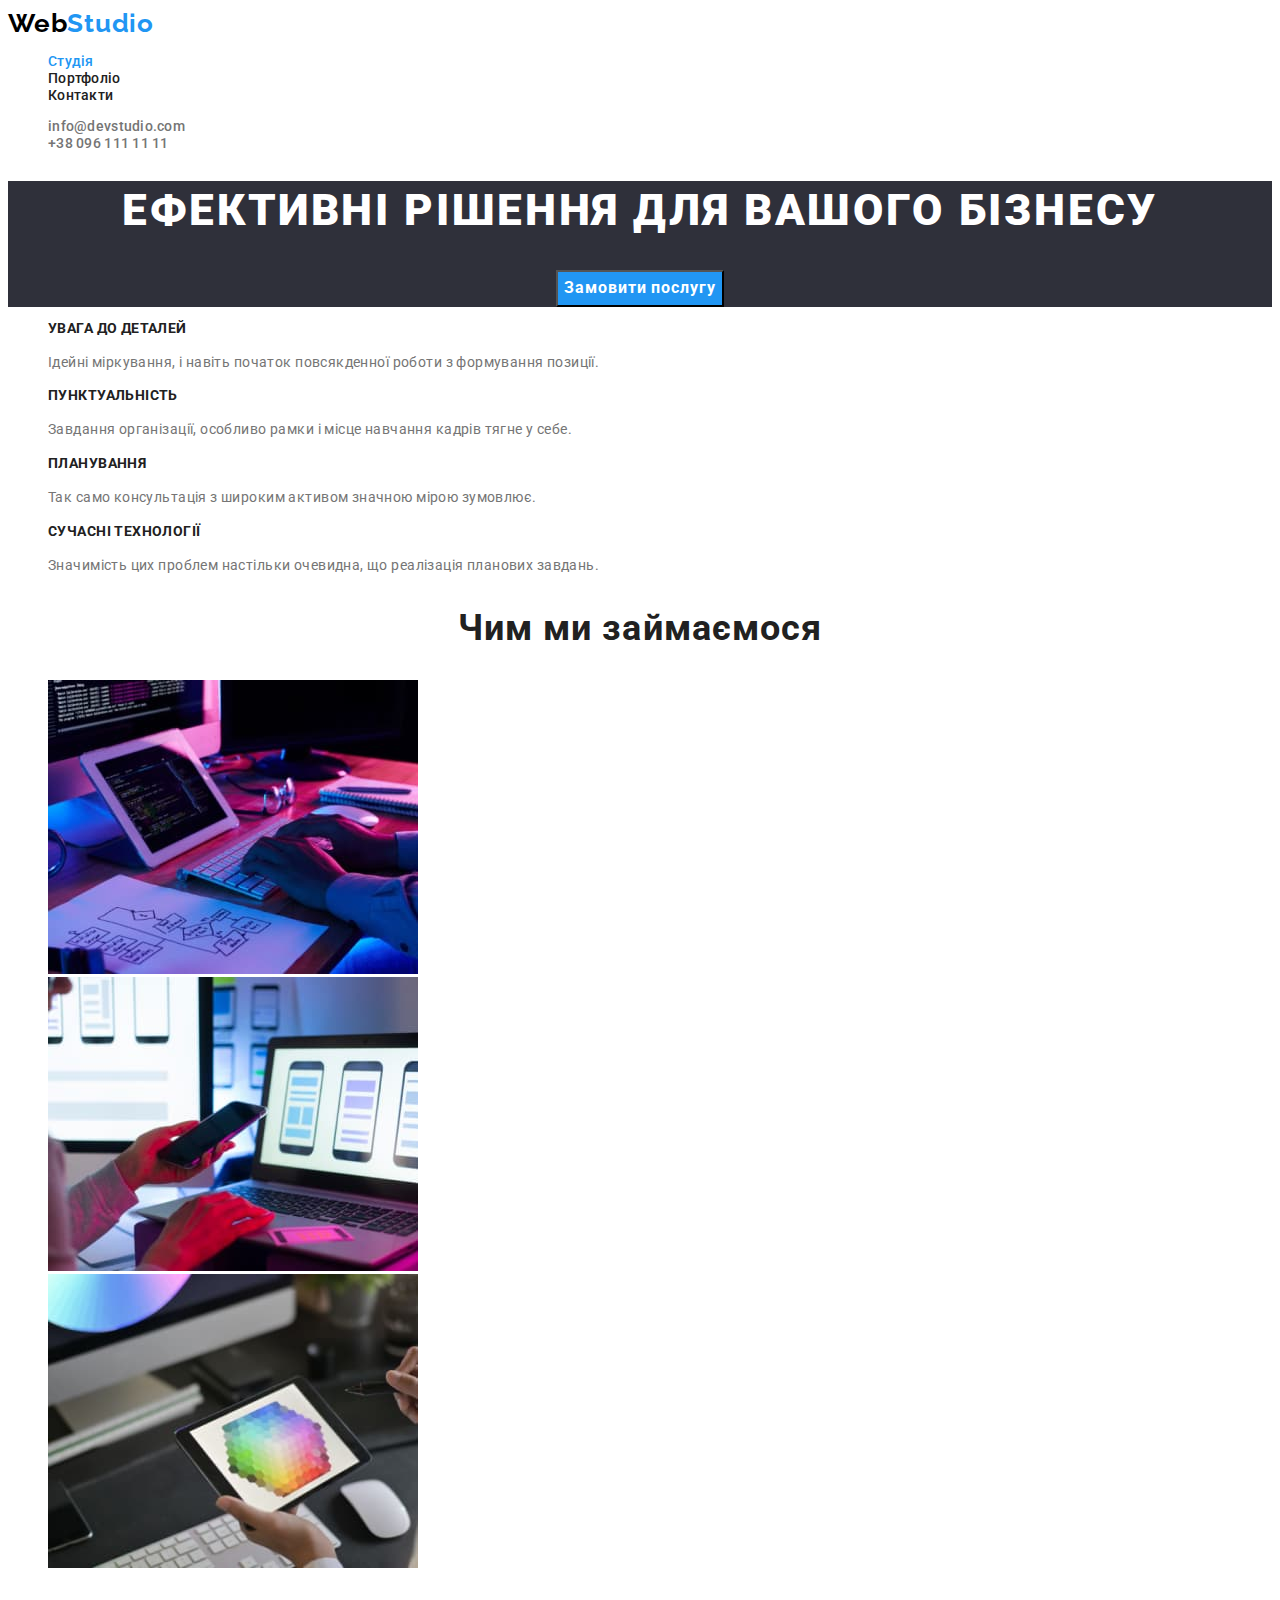
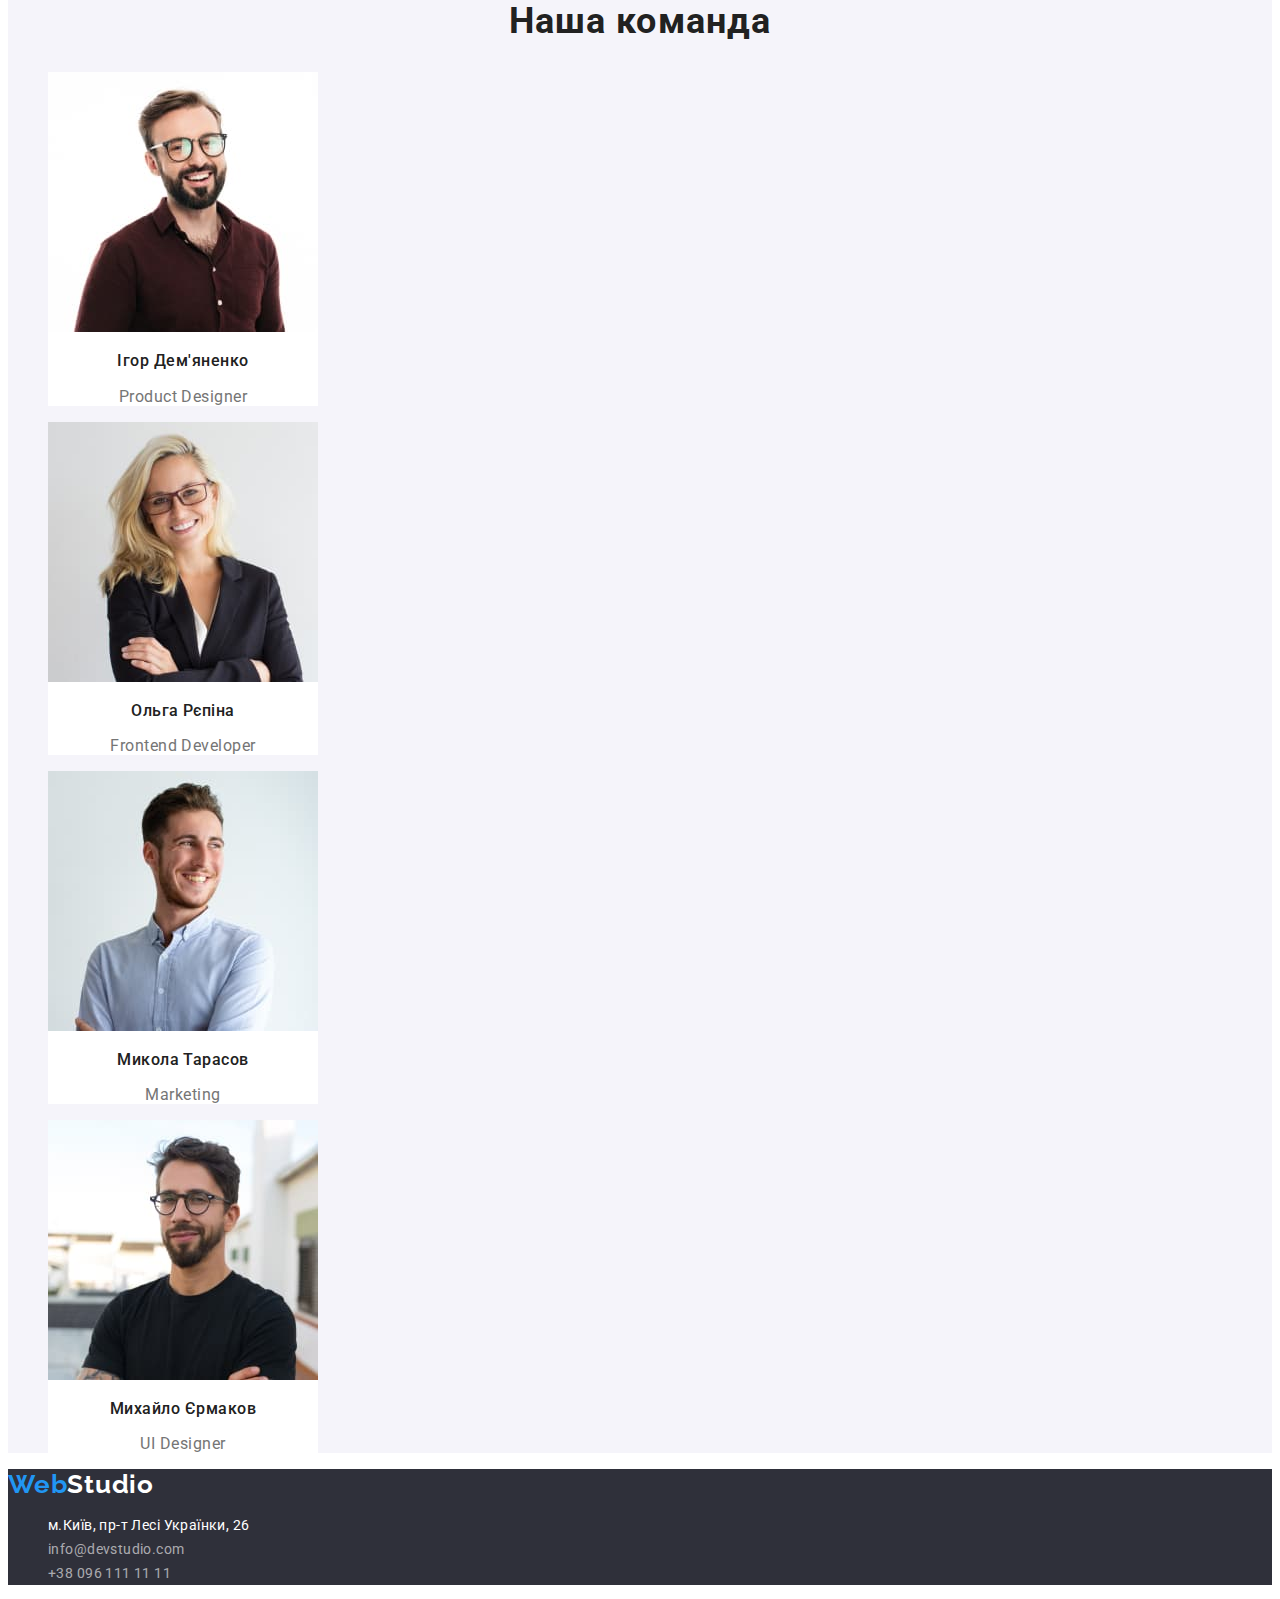
<file: index.html>
<!DOCTYPE html>
<html lang="uk">
  <head>
    <meta charset="UTF-8" />
    <meta http-equiv="X-UA-Compatible" content="IE=edge" />
    <meta name="viewport" content="width=device-width, initial-scale=1.0" />
    <title>Студія</title>
    <link rel="stylesheet" href="https://cdnjs.cloudflare.com/ajax/libs/modern-normalize/1.1.0/modern-normalize.min.css" integrity="sha512-wpPYUAdjBVSE4KJnH1VR1HeZfpl1ub8YT/NKx4PuQ5NmX2tKuGu6U/JRp5y+Y8XG2tV+wKQpNHVUX03MfMFn9Q==" crossorigin="anonymous" referrerpolicy="no-referrer" />
    <link rel="preconnect" href="https://fonts.googleapis.com" />
    <link rel="preconnect" href="https://fonts.gstatic.com" crossorigin />
    <link href="https://fonts.googleapis.com/css2?family=Raleway:wght@700&family=Roboto:wght@400;500;700;900&display=swap" rel="stylesheet" />
    <link rel="stylesheet" href="./css/styles.css" />
  </head>

  <body>
    <!-- головна -->
    <header class="box">
      <nav class="nav">
        <a href="./index.html" class="link logo"><span class="web">Web</span>Studio</a>
        <ul class="list">
          <li><a href="./index.html" class="link item activ">Студія</a></li>
          <li><a href="./portfolio.html" class="link item">Портфоліо</a></li>
          <li><a href="#" class="link item">Контакти</a></li>
        </ul>
      </nav>
      <ul class="list">
        <li><a href="mailto:info@devstudio.com" class="link contact">info@devstudio.com</a></li>
        <li><a href="tel:+380961111111" class="link contact">+38 096 111 11 11</a></li>
      </ul>
    </header>
    <main>
      <!-- шапка -->
      <section class="page">
        <div class="conten">
          <h1 class="page-title">Ефективні рішення для вашого бізнесу</h1>
          <button type="button" class="page-button">Замовити послугу</button>
        </div>
      </section>
      <!-- Переваги -->
      <section class="pluses">
        <h2 class="visually-hidden">Наші переваги</h2>
        <ul class="list">
          <li>
            <h3 class="pluses-title">Увага до деталей</h3>
            <p class="pluses-text">Ідейні міркування, і навіть початок повсякденної роботи з формування позиції.</p>
          </li>
          <li>
            <h3 class="pluses-title">Пунктуальність</h3>
            <p class="pluses-text">Завдання організації, особливо рамки і місце навчання кадрів тягне у себе.</p>
          </li>
          <li>
            <h3 class="pluses-title">Планування</h3>
            <p class="pluses-text">Так само консультація з широким активом значною мірою зумовлює.</p>
          </li>
          <li>
            <h3 class="pluses-title">Сучасні технології</h3>
            <p class="pluses-text">Значимість цих проблем настільки очевидна, що реалізація планових завдань.</p>
          </li>
        </ul>
      </section>
      <!-- Чим ми займаємося -->
      <section class="work">
        <h2 class="work-title">Чим ми займаємося</h2>
        <ul class="work-items list">
          <li><img src="./images/one.jpg" alt="Робимо кістяк файлу" width="370" /></li>
          <li><img src="./images/two.jpg" alt="Адаптуємо до носіїв" width="370" /></li>
          <li><img src="./images/three.jpg" alt="Формуємо дизайнер сторінки" width="370" /></li>
        </ul>
      </section>
      <!-- Наша команда -->
      <section class="team">
        <h2 class="team-title">Наша команда</h2>
        <ul class="list">
          <li class="team-bloc">
            <img src="./images/demanenko.jpg" alt="фото Ігор Дем'яненко" width="270" />
            <h3 class="team-name">Ігор Дем'яненко</h3>
            <p lang="en" class="team-text">Product Designer</p>
          </li>
          <li class="team-bloc">
            <img src="./images/repina.jpg" alt="фото Ольга Рєпіна" width="270" />
            <h3 class="team-name">Ольга Рєпіна</h3>
            <p lang="en" class="team-text">Frontend Developer</p>
          </li>
          <li class="team-bloc">
            <img src="./images/tarasov.jpg" alt="фото Микола Тарасов" width="270" />
            <h3 class="team-name">Микола Тарасов</h3>
            <p lang="en" class="team-text">Marketing</p>
          </li>
          <li class="team-bloc">
            <img src="./images/ermakov.jpg" alt="фото Михайло Єрмаков" width="270" />
            <h3 class="team-name">Михайло Єрмаков</h3>
            <p lang="en" class="team-text">UI Designer</p>
          </li>
        </ul>
      </section>
    </main>
    <!-- Підвал -->
    <footer class="footer">
      <a href="./index.html" class="link logo"><span class="web">Web</span>Studio</a>
      <address>
        <ul class="list">
          <li>
            <a href="https://goo.gl/maps/CPtrU1FHBa2aNyZL9" target="_blank" rel="noopener noreferrer nofollow" class="link address">м.Київ, пр-т Лесі Українки, 26</a>
          </li>
          <li><a href="mailto:info@devstudio.com" class="link contact">info@devstudio.com</a></li>
          <li><a href="tel:+380961111111" class="link contact">+38 096 111 11 11</a></li>
        </ul>
      </address>
    </footer>
  </body>
</html>
</file>
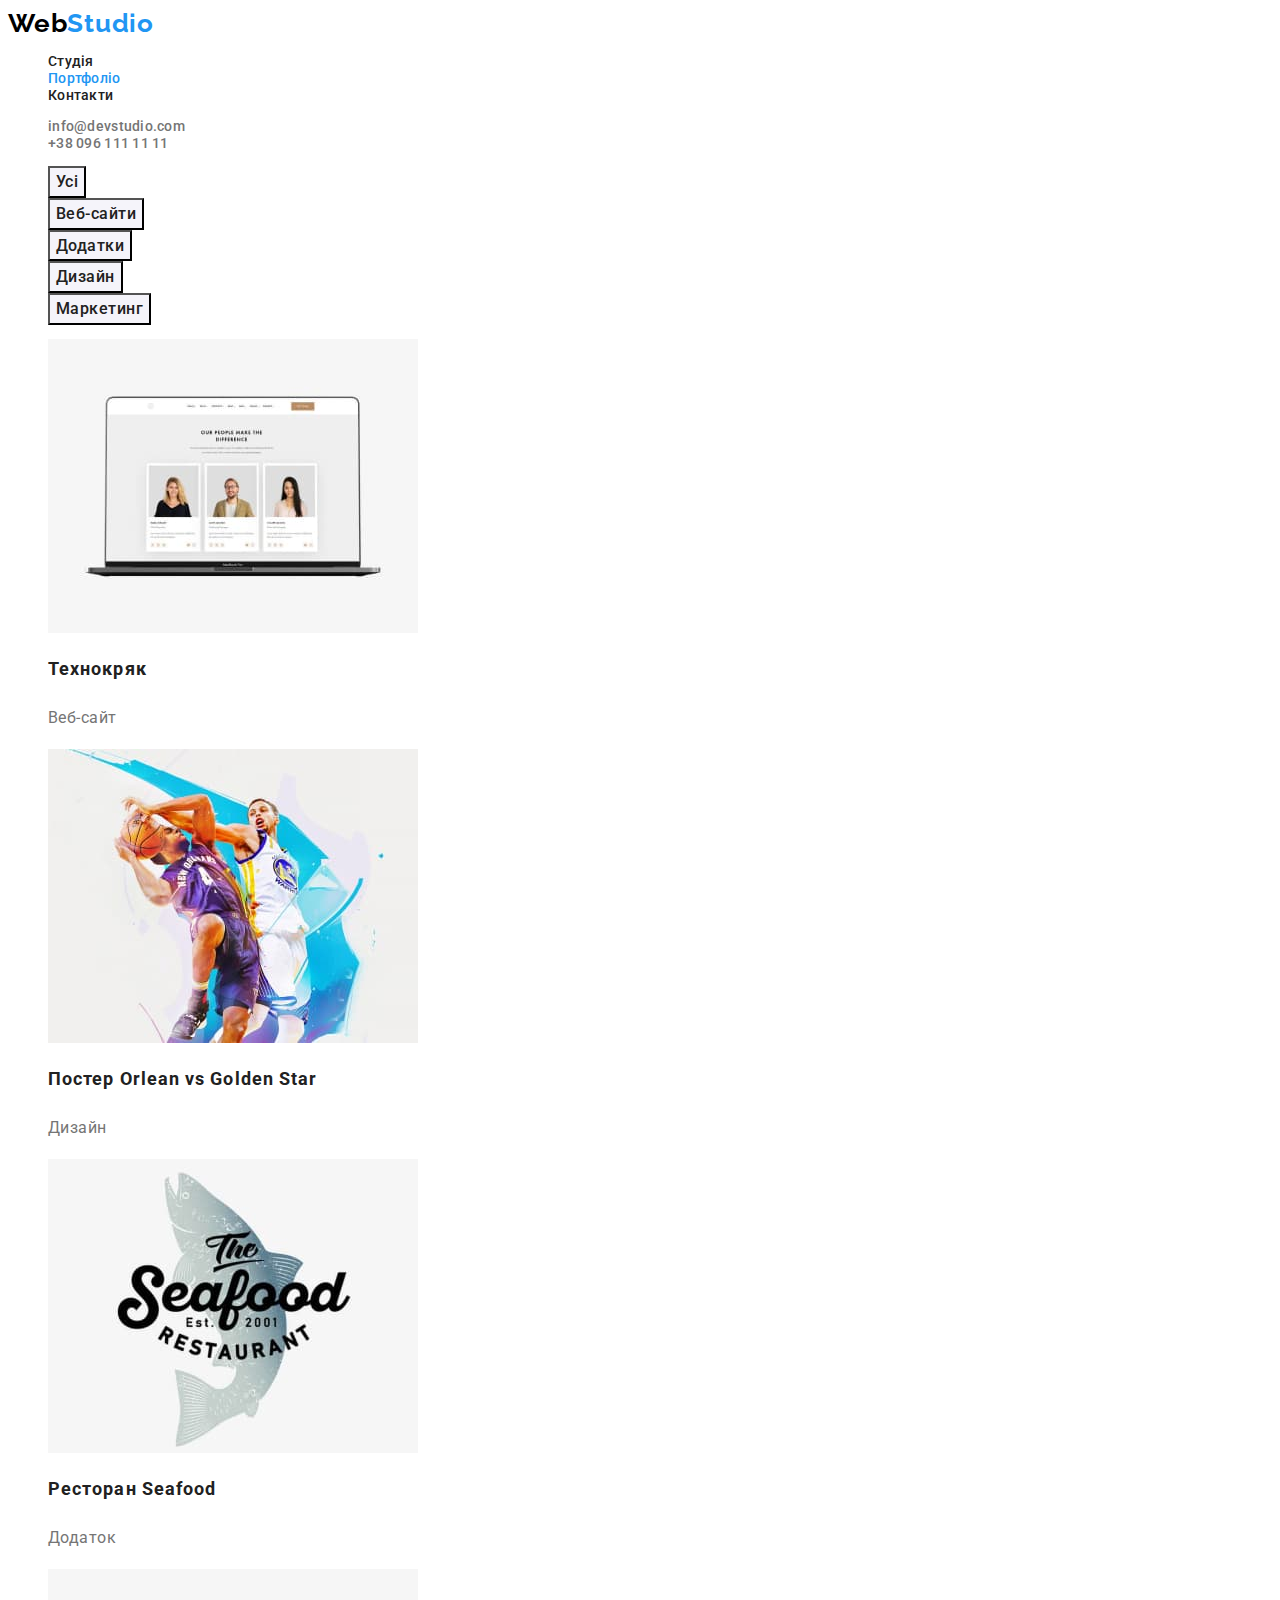
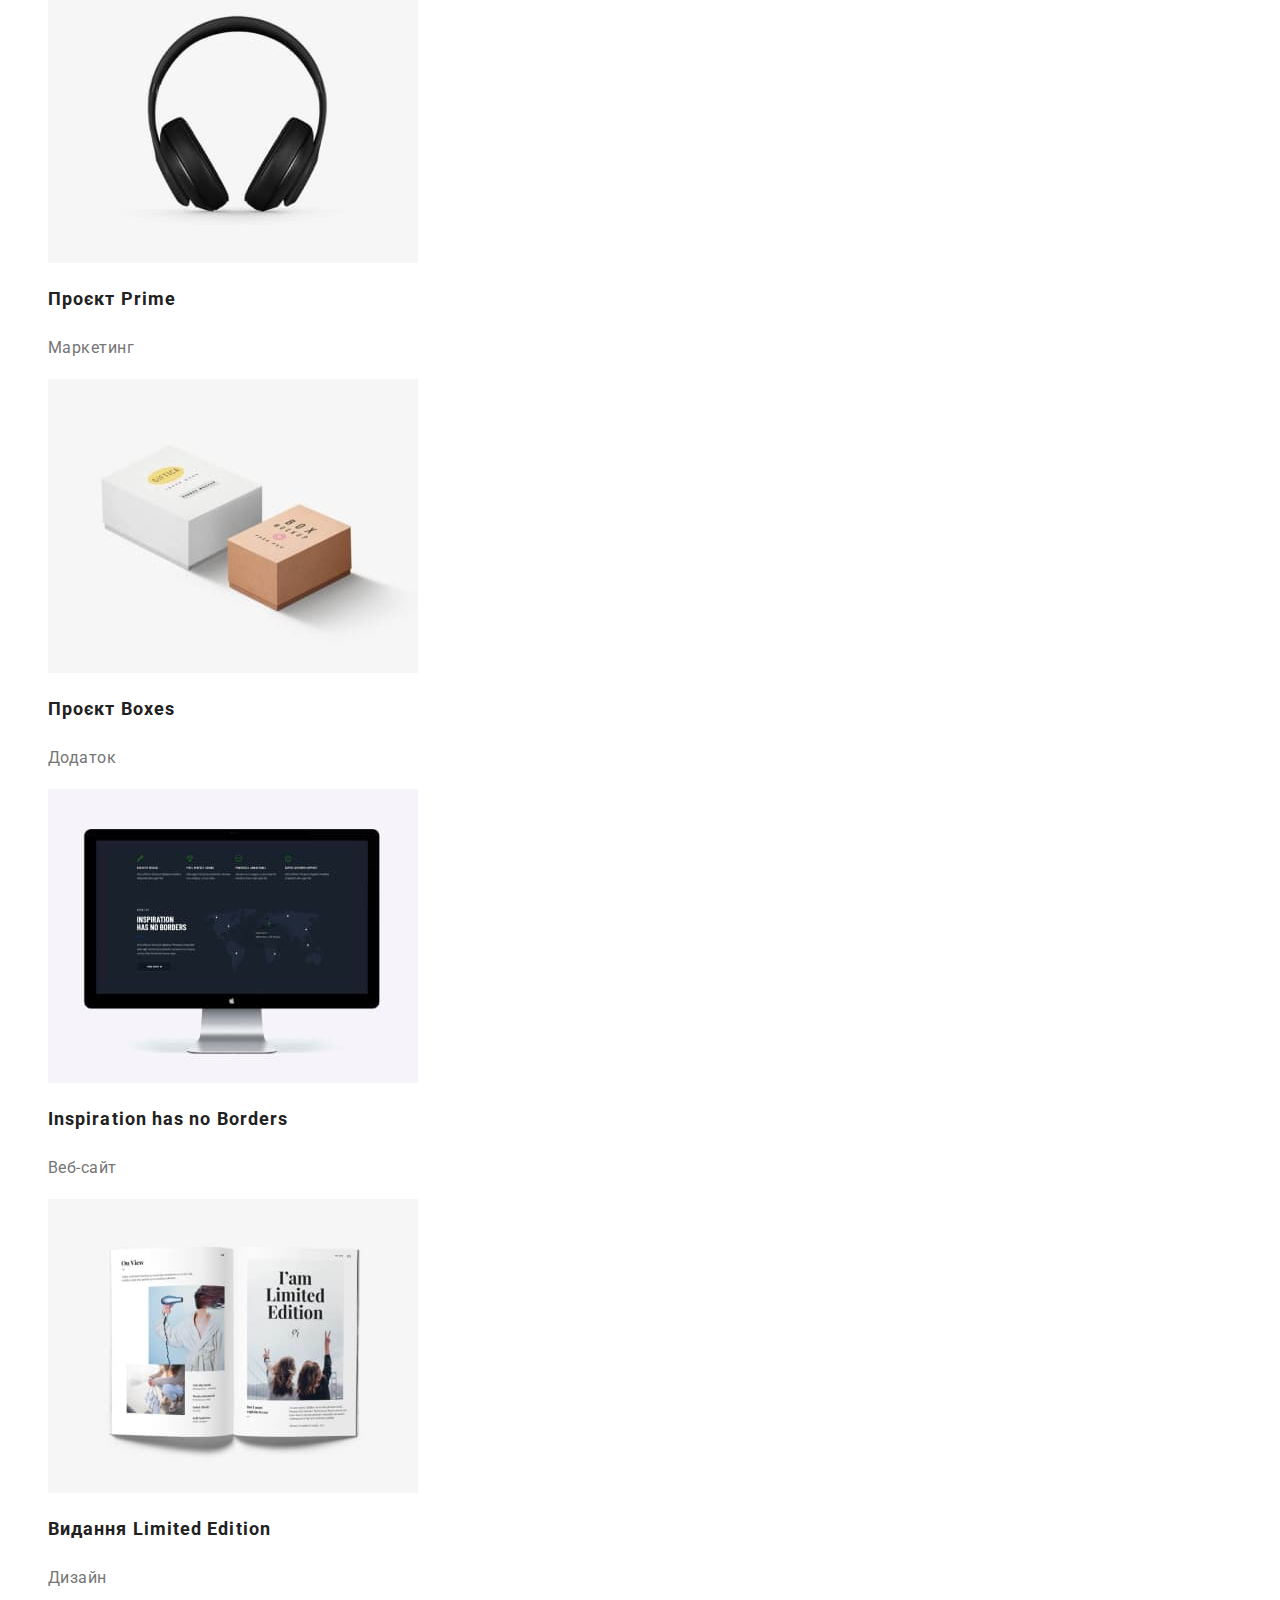
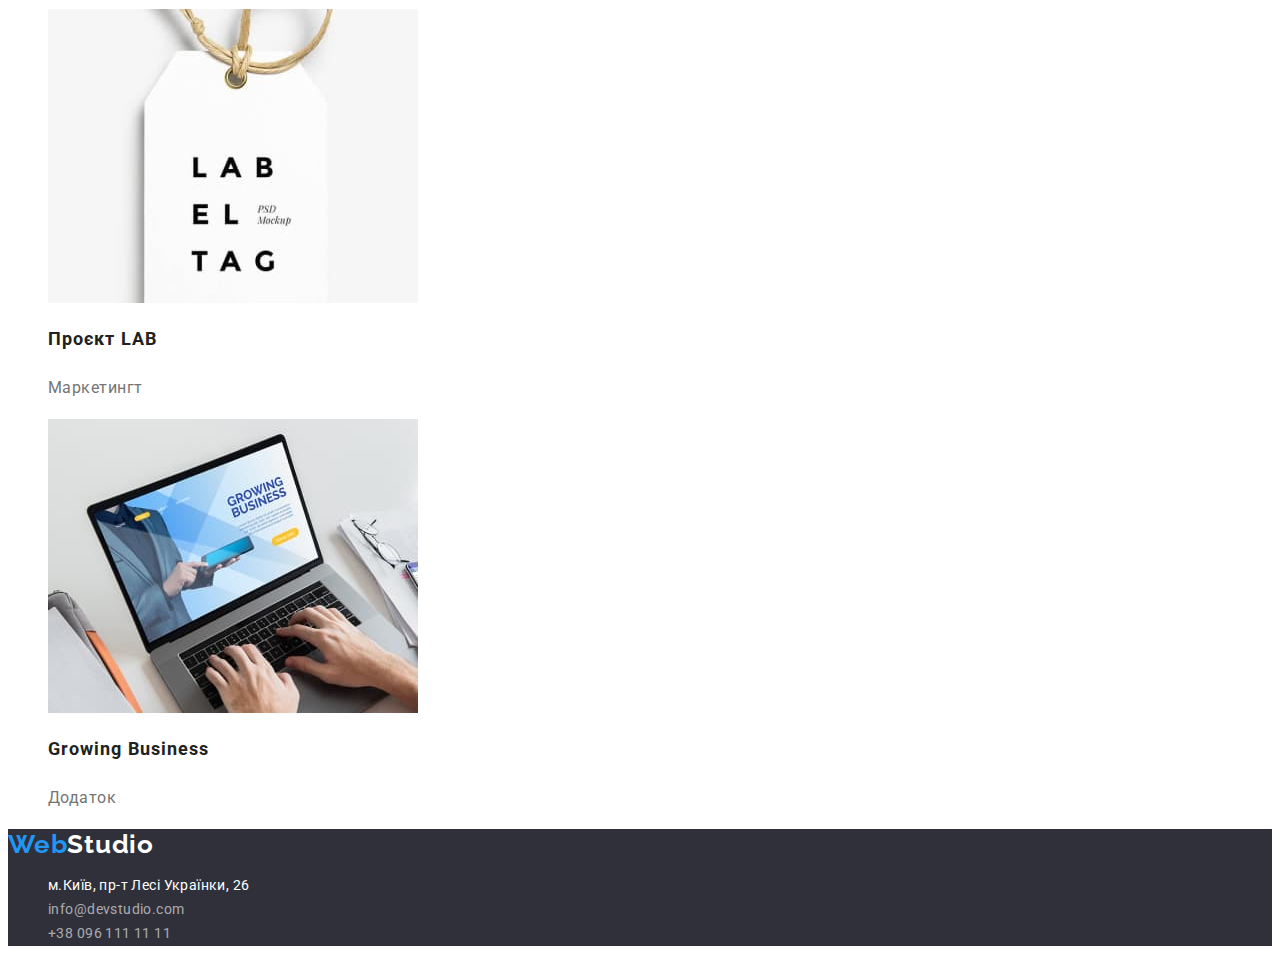
<file: portfolio.html>
<!DOCTYPE html>
<html lang="uk">
  <head>
    <meta charset="UTF-8" />
    <meta http-equiv="X-UA-Compatible" content="IE=edge" />
    <meta name="viewport" content="width=device-width, initial-scale=1.0" />
    <title>Портфоліо</title>
    <link rel="stylesheet" href="https://cdnjs.cloudflare.com/ajax/libs/modern-normalize/1.1.0/modern-normalize.min.css" integrity="sha512-wpPYUAdjBVSE4KJnH1VR1HeZfpl1ub8YT/NKx4PuQ5NmX2tKuGu6U/JRp5y+Y8XG2tV+wKQpNHVUX03MfMFn9Q==" crossorigin="anonymous" referrerpolicy="no-referrer" />
    <link rel="preconnect" href="https://fonts.googleapis.com" />
    <link rel="preconnect" href="https://fonts.gstatic.com" crossorigin />
    <link href="https://fonts.googleapis.com/css2?family=Raleway:wght@700&family=Roboto:wght@400;500;700;900&display=swap" rel="stylesheet" />
    <link rel="stylesheet" href="./css/styles.css" />
  </head>

  <body>
    <!-- головна -->
    <header class="box">
      <nav class="nav">
        <a href="./index.html" class="link logo"><span class="web">Web</span>Studio</a>
        <ul class="list">
          <li><a href="./index.html" class="link item">Студія</a></li>
          <li><a href="./portfolio.html" class="link item activ">Портфоліо</a></li>
          <li><a href="#" class="link item">Контакти</a></li>
        </ul>
      </nav>
      <ul class="list">
        <li><a href="mailto:info@devstudio.com" class="link contact">info@devstudio.com</a></li>
        <li><a href="tel:+380961111111" class="link contact">+38 096 111 11 11</a></li>
      </ul>
    </header>
    <main>
      <section class="portfolio">
        <h1 class="visually-hidden">Портфоліо</h1>
        <ul class="list project">
          <li><button type="button" class="project-button">Усі</button></li>
          <li><button type="button" class="project-button">Веб-сайти</button></li>
          <li><button type="button" class="project-button">Додатки</button></li>
          <li><button type="button" class="project-button">Дизайн</button></li>
          <li><button type="button" class="project-button">Маркетинг</button></li>
        </ul>
        <ul class="list project-bloc">
          <li class="card">
            <img src="./images/techo-web.jpg" alt="Структура сайту" width="370" />
            <h2 class="card-title">Технокряк</h2>
            <p class="card-text">Веб-сайт</p>
          </li>
          <li class="card">
            <img src="./images/new-orlean.jpg" alt="Постер New Orlean vs Golden Star" width="370" />
            <h2 class="card-title">Постер <span lang="en">Orlean vs Golden Star</span></h2>
            <p class="card-text">Дизайн</p>
          </li>
          <li class="card">
            <img src="./images/seafood.jpg" alt="Ресторан Seafood" width="370" />
            <h2 class="card-title">Ресторан <span lang="en">Seafood</span></h2>
            <p class="card-text">Додаток</p>
          </li>
          <li class="card">
            <img src="./images/headphones.jpg" alt="Навушники" width="370" />
            <h2 class="card-title">Проєкт <span lang="en">Prime</span></h2>
            <p class="card-text">Маркетинг</p>
          </li>
          <li class="card">
            <img src="./images/box.jpg" alt="Коробки" width="370" />
            <h2 class="card-title">Проєкт <span lang="en">Boxes</span></h2>
            <p class="card-text">Додаток</p>
          </li>
          <li class="card">
            <img src="./images/website.jpg" alt="Фото веб-сайту" width="370" />
            <h2 lang="en" class="card-title">Inspiration has no Borders</h2>
            <p class="card-text">Веб-сайт</p>
          </li>
          <li class="card">
            <img src="./images/edition.jpg" alt="Сайт видавництва" width="370" />
            <h2 class="card-title">Видання <span lang="en">Limited Edition</span></h2>
            <p class="card-text">Дизайн</p>
          </li>
          <li class="card">
            <img src="./images/project.jpg" alt="Фото проєкту LAB" width="370" />
            <h2 class="card-title">Проєкт <span lang="en">LAB</span></h2>
            <p class="card-text">Маркетингт</p>
          </li>
          <li class="card">
            <img src="./images/growing-business.jpg" alt="Фото роботи на комп'ютері" width="370" />
            <h2 lang="en" class="card-title">Growing Business</h2>
            <p class="card-text">Додаток</p>
          </li>
        </ul>
      </section>
    </main>
    <!-- Підвал -->
    <footer class="footer">
      <a href="./index.html" class="link logo"><span class="web">Web</span>Studio</a>
      <address>
        <ul class="list">
          <li>
            <a href="https://goo.gl/maps/CPtrU1FHBa2aNyZL9" target="_blank" rel="noopener noreferrer nofollow" class="link address">м.Київ, пр-т Лесі Українки, 26</a>
          </li>
          <li><a href="mailto:info@devstudio.com" class="link contact">info@devstudio.com</a></li>
          <li><a href="tel:+380961111111" class="link contact">+38 096 111 11 11</a></li>
        </ul>
      </address>
    </footer>
  </body>
</html>
</file>
<file: css/styles.css>
/* колір верхнього поля,логотипу footer,тексту header, головний   #FFFFFF
колір поля header і footer #2F303A
колір осовного поля #F5F5F5 - це для figma
колір другої секції #F5F4FA 

колір тексту activ #2196F3
колір логотипу header #000000
колір заголовків та спистків #212121
колір силків та тексту #757575
колір силок footer rgba(255, 255, 255, 0.6)
*/
:root {
  --up-white: #ffffff;
  --background-header-footer: #2f303a;
  --line-header: #ececec;
  --line-card: #eeeeee;
  --second-background: #f5f4fa;
  --activ: #2196f3;
  --logo-text: #000000;
  --color-title: #212121;
  --color-text: #757575;
  --contact-footer: #ffffff99;
  --activ-button: #188ce8;
}
body {
  font-family: 'Roboto', sans-serif;
  background-color: var(--up-white);
  color: var(--color-title);
  font-size: 14px;
  letter-spacing: 0.03em;
}
/* прибирання крапки та лінії на тексті */
.list {
  list-style: none;
}
.link {
  text-decoration: none;
}
/* сховати заголовок */
.visually-hidden {
  position: absolute;
  width: 1px;
  height: 1px;
  margin: -1px;
  border: 0;
  padding: 0;

  white-space: nowrap;
  clip-path: inset(100%);
  clip: rect(0 0 0 0);
  overflow: hidden;
}

/* головна */
.box {
  background-color: var(--up-white);
}
.logo {
  font-family: 'Raleway', sans-serif;
  font-weight: 700;
  font-size: 26px;
  line-height: 1.19;
  letter-spacing: 0.03em;

  color: var(--activ);
}
.web {
  color: var(--logo-text);
}
.item {
  font-weight: 500;
  font-size: 14px;
  line-height: 1.14;
  letter-spacing: 0.02em;

  color: var(--color-title);
}
.item.activ {
  color: var(--activ);
}
.box .contact {
  font-weight: 500;
  font-size: 14px;
  line-height: 1.14;
  letter-spacing: 0.02em;

  color: var(--color-text);
}
.box .item:hover,
.box .item:focus,
.contact:hover,
.contact:focus {
  color: var(--activ);
}
/* шапка */
.page {
  background-color: var(--background-header-footer);

  text-align: center;
}
.page-title {
  font-weight: 900;
  font-size: 44px;
  line-height: 1.36;
  letter-spacing: 0.06em;

  color: var(--up-white);

  text-transform: uppercase;
}
.page-button {
  font-family: inherit;
  font-weight: 700;
  font-size: 16px;
  line-height: 1.88;
  text-align: center;
  letter-spacing: 0.06em;

  color: var(--up-white);
  background-color: var(--activ);

  cursor: pointer;
}
.page-button:hover,
.page-button:focus {
  background-color: var(--activ-button);
}
/* Наші переваги */
.pluses-title {
  font-weight: 700;
  font-size: 14px;
  line-height: 1.14;
  letter-spacing: 0.03em;

  text-transform: uppercase;
}
.pluses-text {
  font-size: 14px;
  line-height: 1.71;
  letter-spacing: 0.03em;

  color: var(--color-text);
}
/* Чим ми займаємось */
.work-title {
  font-weight: 700;
  font-size: 36px;
  line-height: 1.16;
  letter-spacing: 0.03em;

  text-align: center;
}
/* Наша команда */
.team {
  background-color: var(--second-background);
}
.team-title {
  font-weight: 700;
  font-size: 36px;
  line-height: 1.17;
  letter-spacing: 0.03em;

  text-align: center;
}
.team-bloc {
  background-color: var(--up-white);
  width: 270px;
  text-align: center;
}
.team-name {
  font-weight: 500;
  font-size: 16px;
  line-height: 1.19;
  letter-spacing: 0.03em;
}
.team-text {
  font-size: 16px;
  line-height: 1.19;
  letter-spacing: 0.03em;

  color: var(--color-text);
}
/* сторінка проектів */
.project-button {
  font-family: inherit;
  font-weight: 500;
  font-size: 16px;
  line-height: 1.62;
  letter-spacing: 0.03em;

  text-align: center;

  cursor: pointer;

  color: var(--color-title);
  background-color: var(--second-background);
}
.project-button:hover,
.project-button:focus {
  color: var(--up-white);
  background-color: var(--activ);
}
.card {
  width: 370px;
  background-color: var(--up-white);
}
.card-title {
  font-weight: 700;
  font-size: 18px;
  line-height: 2;
  letter-spacing: 0.06em;
}
.card-text {
  font-size: 16px;
  line-height: 1.88;
  letter-spacing: 0.03em;

  color: var(--color-text);
}
/* Підвал */
.footer {
  background-color: var(--background-header-footer);
}
.footer .logo {
  color: var(--up-white);
}
.footer .web {
  color: var(--activ);
}
.address {
  font-style: normal;
  font-size: 14px;
  line-height: 1.71;
  letter-spacing: 0.03em;

  color: var(--up-white);
}
.footer .contact {
  font-style: normal;
  font-size: 14px;
  line-height: 1.71;
  letter-spacing: 0.03em;

  color: var(--contact-footer);
}
.address:hover,
.address:focus,
.footer .contact:hover,
.footer .contact:focus {
  color: var(--activ);
}
</file>
